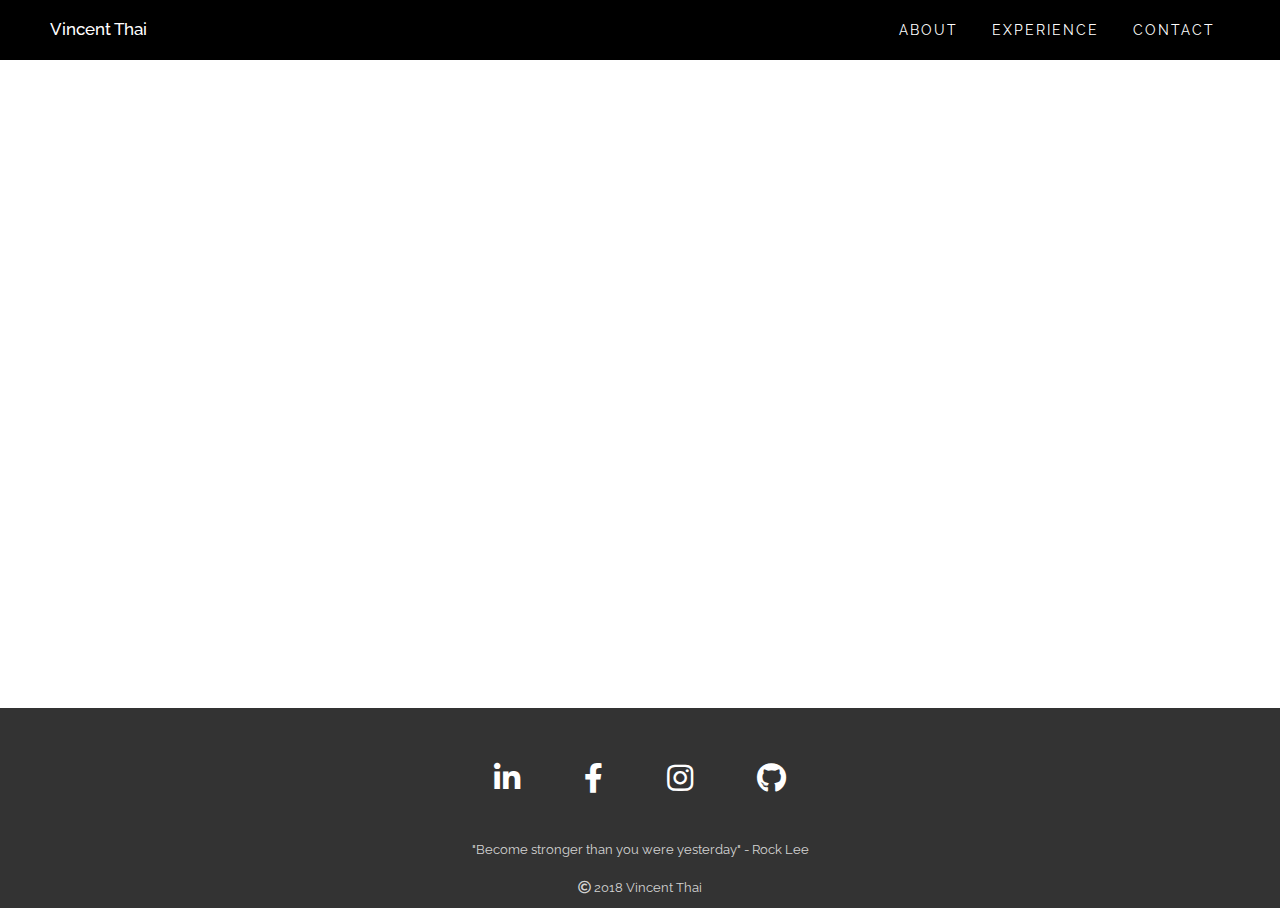
<file: index.html>
<!DOCTYPE html>

<html>

<head>
  <title>Vincent Thai | Contact</title>
  <meta name="viewport" content="width=device-width, initial-scale=1.0">
  <link rel="stylesheet" href="https://maxcdn.bootstrapcdn.com/bootstrap/3.3.6/css/bootstrap.min.css"/>
  <link href="https://fonts.googleapis.com/css?family=Raleway:500" rel="stylesheet">
  <link href="https://fonts.googleapis.com/css?family=Montserrat" rel="stylesheet">
  <link rel="stylesheet" href="https://use.fontawesome.com/releases/v5.3.1/css/all.css"/>
  <link href="styles/main.css" type="text/css" rel="stylesheet">
</head>


<body id="titlepage-body">
<div class="main-container">
  <header>
    <nav>
      <h1 id="navhome" style="font-size:17px"><a href="./index.html">Vincent Thai</a></h1>
      <ul>
        <li><a href="./about.html">About</a></li>
        <li><a href="./experience.html">Experience</a></li>
        <li><a href="./contact.html">Contact</a></li>
      </ul>
    </nav>
  </header>

  <div class="container-fluid home-container">
    <div class="row">
      <div class="col-sm-12 contactname">
        <h1 style="font-size:50px">Vincent Thai</h1>
      </div>
    </div>
    <div class="row">
      <div class="col-sm-12 contactname">
        <h2 style="font-size:30px">Welcome to my website!</h2>
      </div>
    </div>
  </div>



  <footer>
    <div class="container-fluid text-center">
      <div class="row social-row">
        <div class="col-sm-12">
          <ul>
            <li><a href="https://www.linkedin.com/in/vincentthai35/"><i class="fab fa-linkedin-in"></i></a></li>
            <li><a href="https://www.facebook.com/vince.thai533"><i class="fab fa-facebook-f"></i></a></li>
            <li><a href="https://www.instagram.com/50vincents/"><i class="fab fa-instagram"></i></a></li>
            <li><a href="https://github.com/vincethai35"><i class="fab fa-github"></i></a></li>
          </ul>
        </div>
      </div>
      <div class="row footnotes">
        <div class="col-sm-12">
          <p>"Become stronger than you were yesterday" - Rock Lee</p>
        </div>
      </div>
      <div class="row footnotes">
        <div class="col-sm-12">
          <p><i class="far fa-copyright"></i> 2018 Vincent Thai</p>
        </div>
      </div>
    </div>
  </footer>
</div>
</body>



</html>
</file>
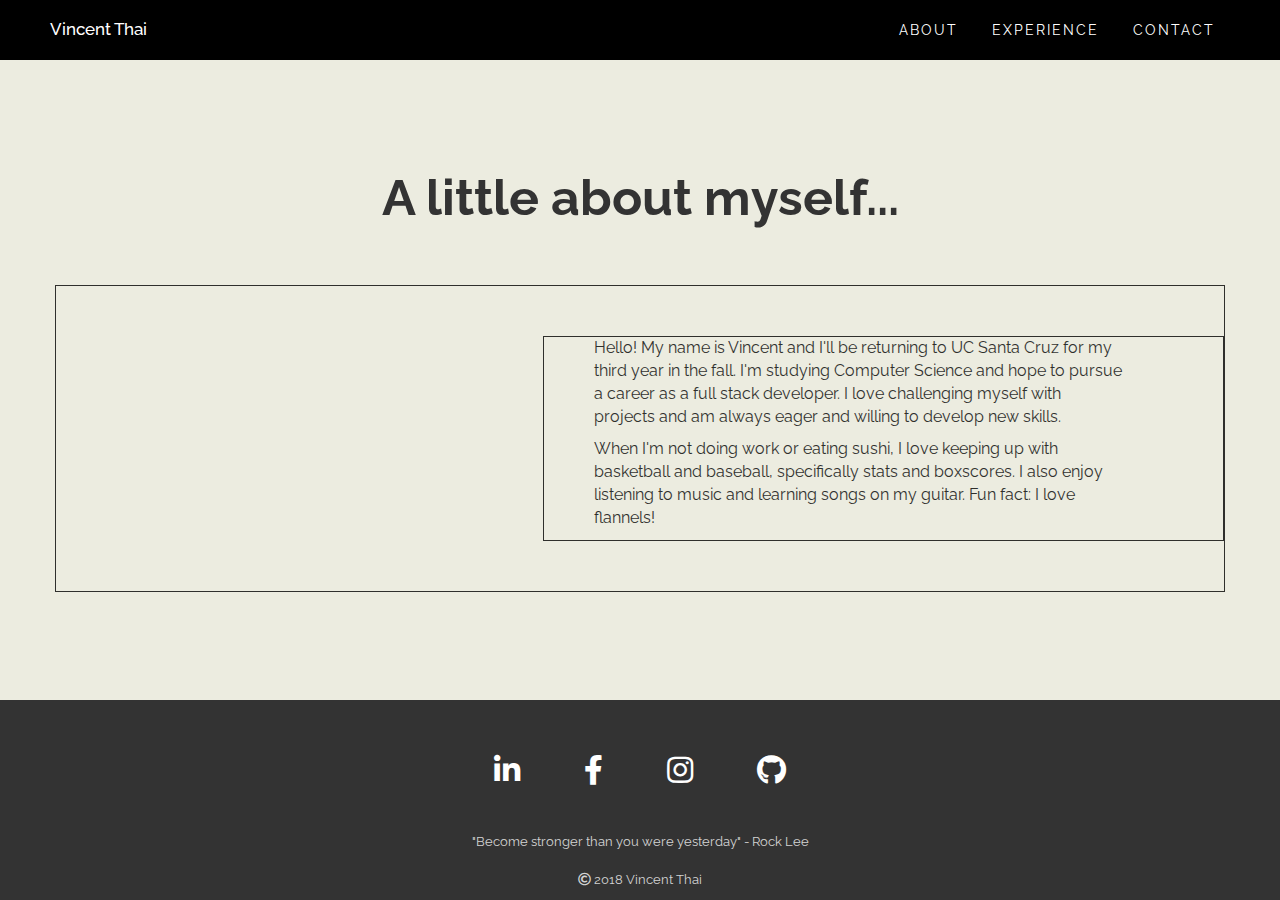
<file: about.html>
<!DOCTYPE html>

<html>

<head>

<title>Vincent Thai | About Me</title>
<meta name="viewport" content="width=device-width, initial-scale=1.0">
<link rel="stylesheet" href="https://maxcdn.bootstrapcdn.com/bootstrap/3.3.6/css/bootstrap.min.css"/>
<link href="https://fonts.googleapis.com/css?family=Raleway:500" rel="stylesheet">
<link rel="stylesheet" href="https://use.fontawesome.com/releases/v5.3.1/css/all.css"/>
<link href="styles/main.css" type="text/css" rel="stylesheet">
<link href="styles/about.css" type="text/css" rel="stylesheet">
</head>

<body>
  <div class="main-container">
  <header>
    <nav>
      <h1 id="navhome" style="font-size:17px"><a href="./index.html">Vincent Thai</a></h1>
      <ul>
        <li><a href="./about.html">About</a></li>
        <li><a href="./experience.html">Experience</a></li>
        <li><a href="./contact.html">Contact</a></li>
      </ul>
    </nav>
  </header>

  <div class="container description-container">
    <div class="row description-intro">
      <div class="col-sm-12">
        <h2>A little about myself...</h2>
      </div>
    </div>
    <div class="row description-text">
      <div class="col-sm-5 profile-image">
      </div>
      <div class="col-sm-7 profile-text">
        <p>Hello! My name is Vincent and I'll be returning to UC Santa Cruz for my third year
          in the fall. I'm studying Computer Science and hope to pursue a career as a full
          stack developer. I love challenging myself with projects and am always eager and
          willing to develop new skills.
        </p>
        <p>When I'm not doing work or eating sushi, I love keeping up with
         basketball and baseball, specifically stats and boxscores. I also enjoy listening
        to music and learning songs on my guitar. Fun fact: I love flannels!
        </p>
      </div>
    </div>
  </div>

  <footer>
    <div class="container-fluid text-center">
      <div class="row social-row">
        <div class="col-sm-12">
          <ul>
            <li><a href="https://www.linkedin.com/in/vincentthai35/"><i class="fab fa-linkedin-in"></i></a></li>
            <li><a href="https://www.facebook.com/vince.thai533"><i class="fab fa-facebook-f"></i></a></li>
            <li><a href="https://www.instagram.com/50vincents/"><i class="fab fa-instagram"></i></a></li>
            <li><a href="https://github.com/vincethai35"><i class="fab fa-github"></i></a></li>
          </ul>
        </div>
      </div>
      <div class="row footnotes">
        <div class="col-sm-12">
          <p>"Become stronger than you were yesterday" - Rock Lee</p>
        </div>
      </div>
      <div class="row footnotes">
        <div class="col-sm-12">
          <p><i class="far fa-copyright"></i> 2018 Vincent Thai</p>
        </div>
      </div>
    </div>
  </footer>

</div>

</body>

</html>
</file>
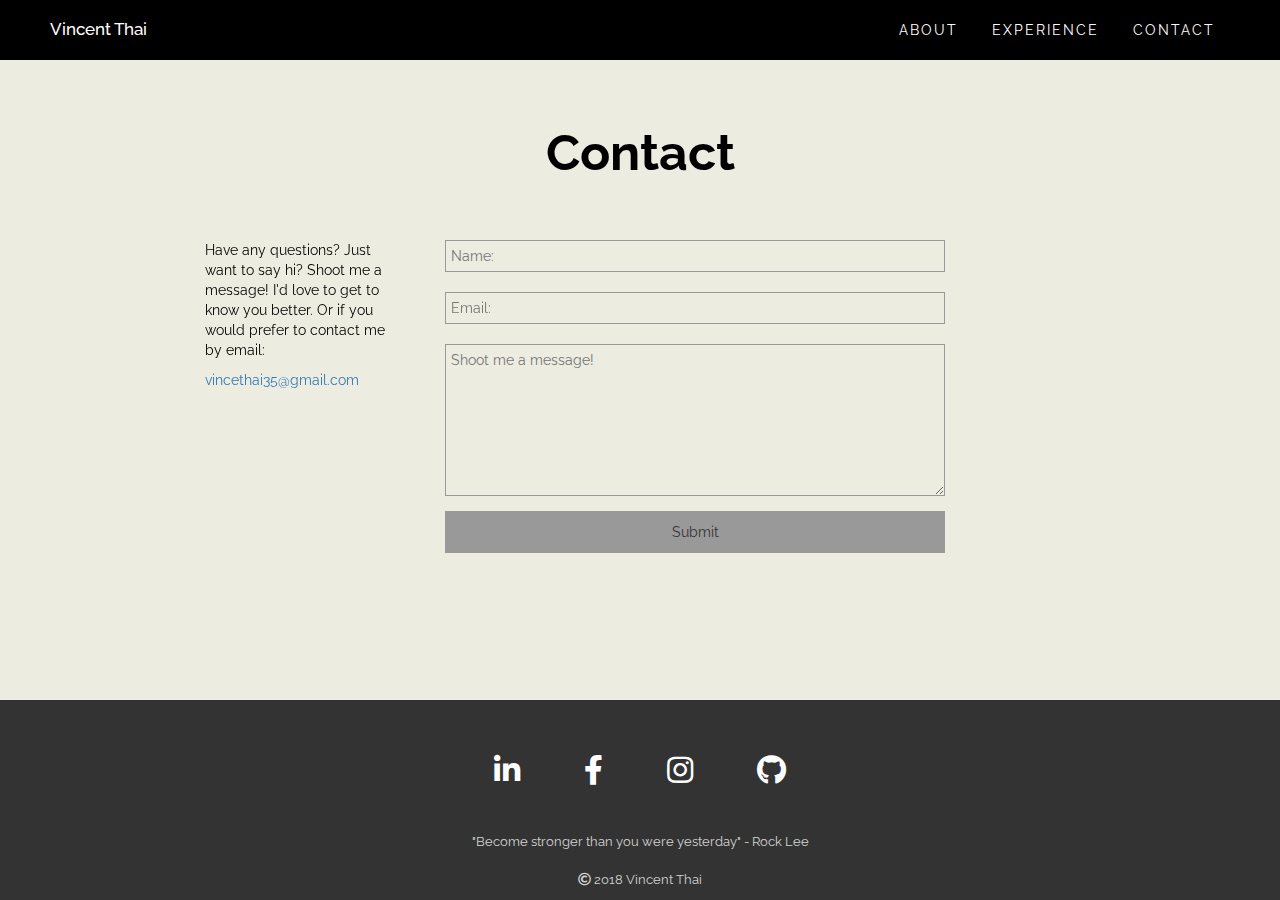
<file: contact.html>
<!DOCTYPE html>

<html>

<head>
  <title>Vincent Thai | Contact</title>
  <meta name="viewport" content="width=device-width, initial-scale=1.0">
  <link rel="stylesheet" href="https://maxcdn.bootstrapcdn.com/bootstrap/3.3.6/css/bootstrap.min.css"/>
  <link href="https://fonts.googleapis.com/css?family=Raleway:500" rel="stylesheet">
  <link rel="stylesheet" href="https://use.fontawesome.com/releases/v5.3.1/css/all.css"/>
  <link href="styles/main.css" type="text/css" rel="stylesheet">
  <link href="styles/contact.css" type="text/css" rel="stylesheet">
</head>


<body>
  <div class="main-container">
  <header>
    <nav>
      <h1 id="navhome" style="font-size:17px"><a href="./index.html">Vincent Thai</a></h1>
      <ul>
        <li><a href="./about.html">About</a></li>
        <li><a href="./experience.html">Experience</a></li>
        <li><a href="./contact.html">Contact</a></li>
      </ul>
    </nav>
  </header>

  <h1 id="contactname" style="font-size:50px">Contact</h1>


  <div class="container form-container">
    <div class="row">
      <div class="col-sm-4 outro">
        <p>Have any questions? Just want to say hi? Shoot me a message! I'd love to
        get to know you better. Or if you would prefer to contact me by email: </p>
        <a href="mailto:vincethai35@gmail.com"><p id="email-text">vincethai35@gmail.com</p></a>
      </div>
      <div class="col-sm-8 myform">
        <form action="/action_page.php" method="post">
          <div>
            <input type="text" id="name" placeholder="Name:">
          </div>
          <div>
            <input type="email" id="email" placeholder="Email:">
          </div>
          <div>
            <textarea rows="7" id="msg" placeholder="Shoot me a message!"></textarea>
          </div>
          <button type="submit">Submit</button>
        </form>
      </div>
    </div>
  </div>

  <footer>
    <div class="container-fluid text-center">
      <div class="row social-row">
        <div class="col-sm-12">
          <ul>
            <li><a href="https://www.linkedin.com/in/vincentthai35/"><i class="fab fa-linkedin-in"></i></a></li>
            <li><a href="https://www.facebook.com/vince.thai533"><i class="fab fa-facebook-f"></i></a></li>
            <li><a href="https://www.instagram.com/50vincents/"><i class="fab fa-instagram"></i></a></li>
            <li><a href="https://github.com/vincethai35"><i class="fab fa-github"></i></a></li>
          </ul>
        </div>
      </div>
      <div class="row footnotes">
        <div class="col-sm-12">
          <p>"Become stronger than you were yesterday" - Rock Lee</p>
        </div>
      </div>
      <div class="row footnotes">
        <div class="col-sm-12">
          <p><i class="far fa-copyright"></i> 2018 Vincent Thai</p>
        </div>
      </div>
    </div>
  </footer>
</div>
</body>



</html>
</file>
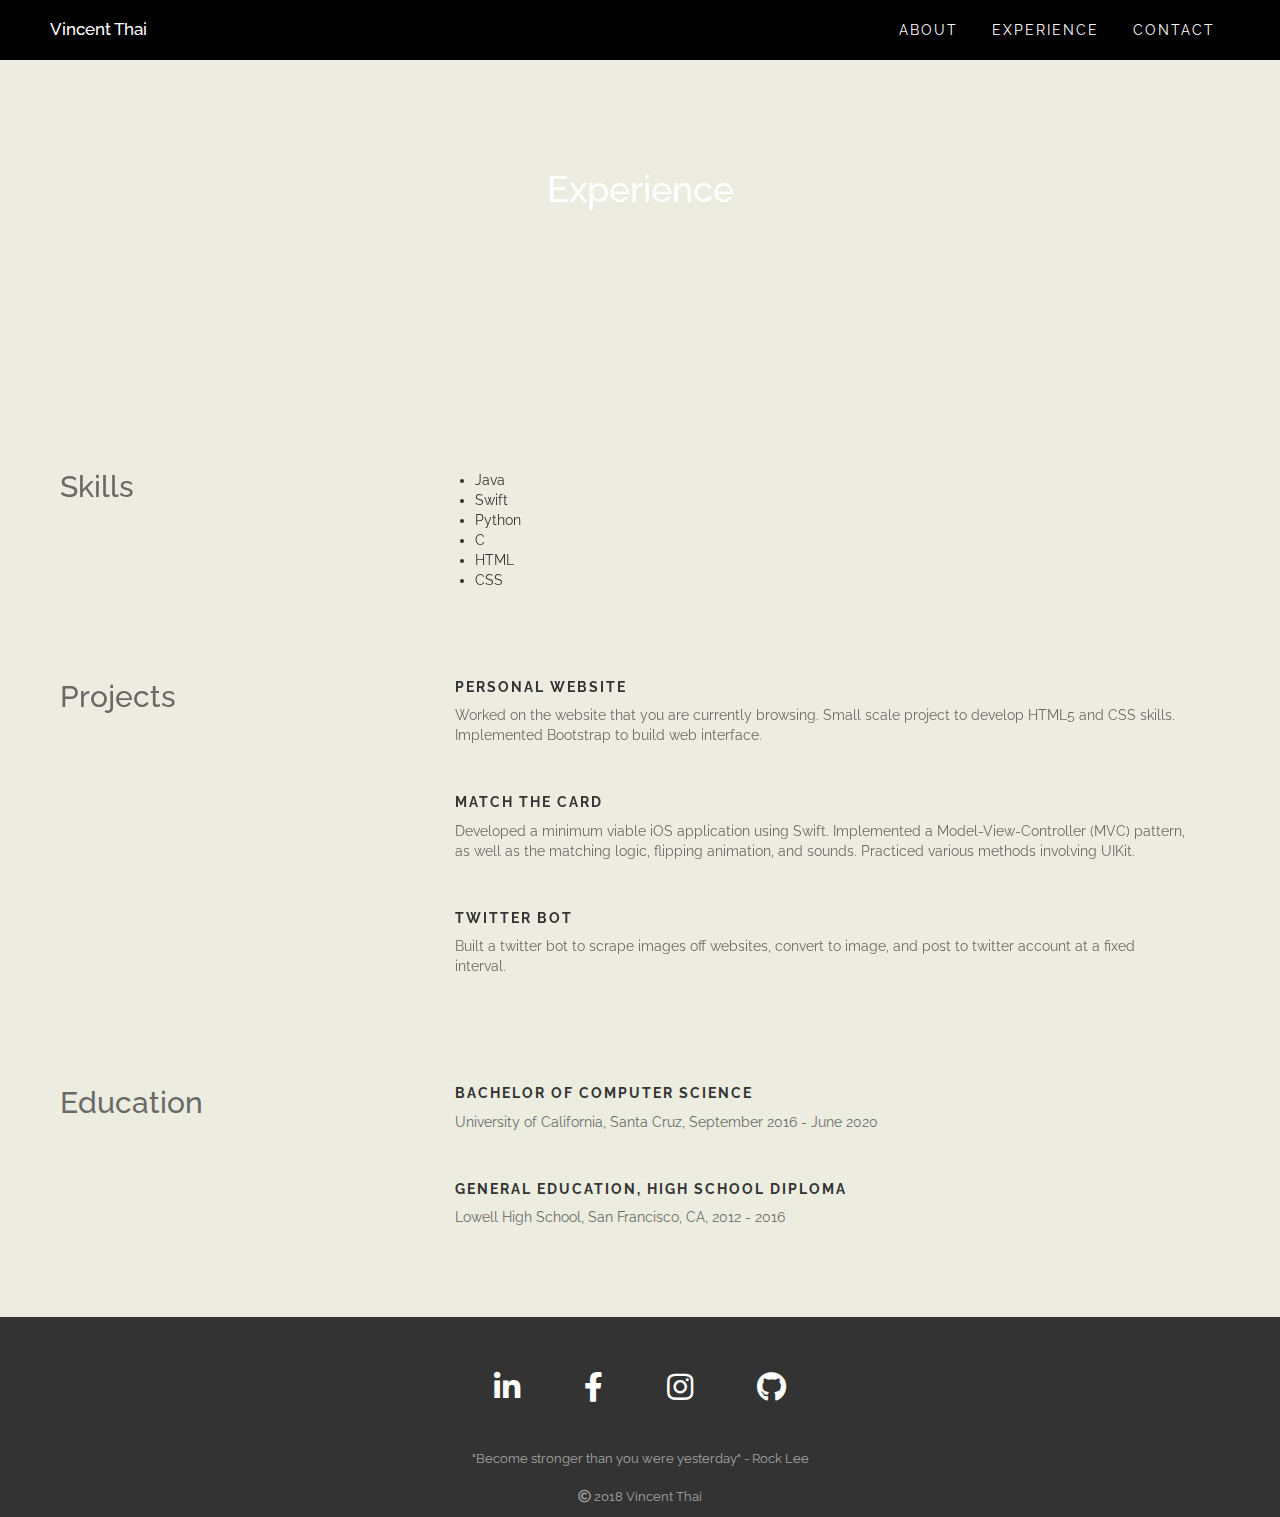
<file: experience.html>
<!DOCTYPE html>

<html>

<head>
  <title>Vincent Thai | Experience</title>
  <meta name="viewport" content="width=device-width, initial-scale=1.0">
  <link rel="stylesheet" href="https://maxcdn.bootstrapcdn.com/bootstrap/3.3.6/css/bootstrap.min.css"/>
  <link rel="stylesheet" href="https://use.fontawesome.com/releases/v5.3.1/css/all.css"/>
  <link href="https://fonts.googleapis.com/css?family=Raleway:500" rel="stylesheet">
  <link href="styles/main.css" type="text/css" rel="stylesheet">
  <link href="styles/experience.css" type="text/css" rel="stylesheet">
</head>

<body>
  <div class="main-container">
  <header>
    <nav>
      <h1 id="navhome" style="font-size:17px"><a href="./index.html">Vincent Thai</a></h1>
      <ul>
        <li><a href="./about.html">About</a></li>
        <li><a href="./experience.html">Experience</a></li>
        <li><a href="./contact.html">Contact</a></li>
      </ul>
    </nav>
  </header>

  <div class="container-fluid exp-image">
    <div class="row">
      <div class="col-sm-12">
        <h1 id="expname">Experience</h1>
      </div>
    </div>
  </div>

  <div class="container skills-container">
    <div class="row">
      <div class ="col-sm-4 leftheader">
        <h2>Skills</h2>
      </div>
      <div class="col-sm-8 details">
        <ul>
          <li>Java</li>
          <li>Swift</li>
          <li>Python</li>
          <li>C</li>
          <li>HTML</li>
          <li>CSS</li>
        </ul>
      </div>
    </div>
  </div>

  <div class="container project-container">
    <div class="row">
      <div class="col-sm-4 leftheader">
        <h2>Projects</h2>
      </div>
      <div class="col-sm-8 details">
        <h3 class="subtitles">Personal website</h3>
        <p>Worked on the website that you are currently browsing. Small scale
          project to develop HTML5 and CSS skills. Implemented Bootstrap to
          build web interface. </p>
        <br>
        <h3 class="subtitles">Match the Card</h3>
        <p>Developed a minimum viable iOS application using Swift. Implemented
          a Model-View-Controller (MVC) pattern, as well as the matching logic,
          flipping animation, and sounds. Practiced various methods involving
          UIKit.</p>
        <br>
        <h3 class="subtitles">Twitter Bot</h3>
        <p>Built a twitter bot to scrape images off websites, convert to image,
          and post to twitter account at a fixed interval.</p>
      </div>
    </div>
  </div>

  <div class="container education-container">
    <div class="row">
      <div class="col-sm-4 leftheader">
        <h2>Education</h2>
      </div>
      <div class="col-sm-8 details">
        <h3 class="subtitles">Bachelor of Computer Science</h3>
        <p>University of California, Santa Cruz, September 2016 - June 2020</p>
        <br>
        <h3 class="subtitles">General Education, High School Diploma</h3>
        <p>Lowell High School, San Francisco, CA, 2012 - 2016</p>
      </div>
    </div>
  </div>

  <footer>
    <div class="container-fluid text-center">
      <div class="row social-row">
        <div class="col-sm-12">
          <ul>
            <li><a href="https://www.linkedin.com/in/vincentthai35/"><i class="fab fa-linkedin-in"></i></a></li>
            <li><a href="https://www.facebook.com/vince.thai533"><i class="fab fa-facebook-f"></i></a></li>
            <li><a href="https://www.instagram.com/50vincents/"><i class="fab fa-instagram"></i></a></li>
            <li><a href="https://github.com/vincethai35"><i class="fab fa-github"></i></a></li>
          </ul>
        </div>
      </div>
      <div class="row footnotes">
        <div class="col-sm-12">
          <p>"Become stronger than you were yesterday" - Rock Lee</p>
        </div>
      </div>
      <div class="row footnotes">
        <div class="col-sm-12">
          <p><i class="far fa-copyright"></i> 2018 Vincent Thai</p>
        </div>
      </div>
    </div>
  </footer>
</div>
</body>

</html>
</file>
<file: styles/main.css>
/* ------ RESIZING/GENERAL THINGS --------- */
* {
  margin:0; padding:0;
  box-sizing: border-box
}

body {
  font-family: 'Raleway', sans-serif;
}

body, html {
    height: 100%;
    position: relative;
}

.main-container {
 min-height: 100vh; /* will cover the 100% of viewport */
 overflow: hidden;
 display: block;
 position: relative;
 padding-bottom: 200px; /* height of your footer */
}

/* ----- HOME PAGE BACKGROUND ---------- */
header {
  padding: 20px 50px 20px 50px;
  margin-bottom: 50px;
  background-color: transparent;
  position: fixed;
  width: 100%;
}

header:hover {
  background-color: black;
  transition: 0.4s;
}

header:not(:hover) {
  transition: 0.4s;
}

#titlepage-body {
  background-image: url("https://img.fonwall.ru/o/46/most_lavochki_skameyki_perila_zabor_61.jpg");
  background-position: center;
  background-repeat: no-repeat;
}

.contactname {
  font-family: 'Montserrat', sans-serif;
  letter-spacing: 5px;
  text-transform: uppercase;
  text-align: center;
  display: block;
  position: relative;
  top: 100px;
  color: white;
}

.home-container {
  padding: 180px 0;
  margin-bottom: 200px;
}

/* ----------- NAV BAR ------------ */
header h1 {
  margin: 0;
  display: inline;
  color: white;
}

nav ul {
  margin: 0;
  padding: 0;
  display: inline;
  float: right;
}

nav ul li {
  list-style-type: none;
  display: inline-block;
  padding: 0 15px;
  color: white;
  font-size: 14px;
  text-transform: uppercase;
  letter-spacing: 2px;
}

nav ul li a, #navhome a {
  color: white;
}

nav li a:hover, #navhome a:hover {
  color: pink;
  transition: .3s;
}

/* --------- SOCIAL MEDIA + FOOTER --------- */
footer {
  background-color: #333;
  height: 200px;
  position: absolute;
  bottom: 0;
  width: 100%;
}

.social-row {
  margin: 30px 0 0 0;
}

.social-row li {
  display: inline-block;
  font-size: 30px;
  padding: 20px 30px;
  list-style-type: none;
}

.social-row li a {
  color: white;
}

.social-row li a:hover {
  color: black;
  transition: .5s;
}

.footnotes {
  padding: 10px 0 0 0;
  font-size: 13px;
  color: lightgrey;
}
</file>
<file: styles/about.css>
body {
  background-color: #ECECE0;
}

.description-intro {
  position: relative;
  text-align: center;
  padding-top: 100px;
  margin: 50px 0;
}

h2 {
  font-size: 50px;
  font-weight: bold;
}

.description-text {
  font-size: 16px;
  color: black;
  opacity: 0.8;
  border: 1px solid black;
  margin-bottom: 50px;
  padding: 50px 0;
}

.profile-text {
  border: 1px solid black;
  padding-right: 100px;
  padding-left: 50px;
}
</file>
<file: styles/contact.css>
/* ------------ CONTACT ------------------ */
body {
  background-color: #ECECE0;
}

#contactname {
  text-align: center;
  font-weight: bold;
  display: block;
  position: relative;
  top: 50px;
  color: black;
  padding: 75px 0 50px 0;
  margin-top: 0;
}

.myform {
  text-align: left;
  display: block;
  padding: 40px 0 100px 0;
  margin: 0 auto;
}

.outro {
  padding: 50px 50px 0 150px;
  text-align: left;
  color: black;
}

input, textarea {
  padding: 5px 5px;
  width: 500px;
  margin: 10px 0;
  border: 1px solid #999;
  background-color: #ECECE0;
}

button {
  padding: 10px 20px;
  width: 500px;
  cursor: pointer;
  background-color: #999;
  border: 1px solid #999;
}

button:hover {
  color: white;
  transition: .5s;
}
</file>
<file: styles/experience.css>
.exp-image {
  background-image: url("https://cdn-images-1.medium.com/max/2000/1*Eh3ftzvlQzIPk-nhaPedTQ.jpeg");
  height: 400px;
  padding: 100px 100px;
}

body {
  background-color: #ECECE0;
}

#expname {
  text-align: center;
  color: white;
  display: block;
  position: relative;
  top: 50px;
}

.leftheader {
  font-size: 25px;
  opacity: 0.7;
}

.skills li, .subtitles {
  text-transform: uppercase;
  letter-spacing: 2px;
	font-weight: bold;
  font-size: 14px;
}

p {
  opacity: 0.7;
}

.skills-container, .project-container, .education-container {
  padding: 0 40px 30px 20px;
  box-sizing: border-box;
  margin-top: 50px;
  margin-bottom: 50px;
}


.details {
  text-align: left;
}

.details ul {
  position: relative;
  top: 20px;
  left: 20px;
}

.leftheader {
  font-size: 20px;
  padding: 0;
  margin: 0;
  opacity: 0.7;
}
</file>
